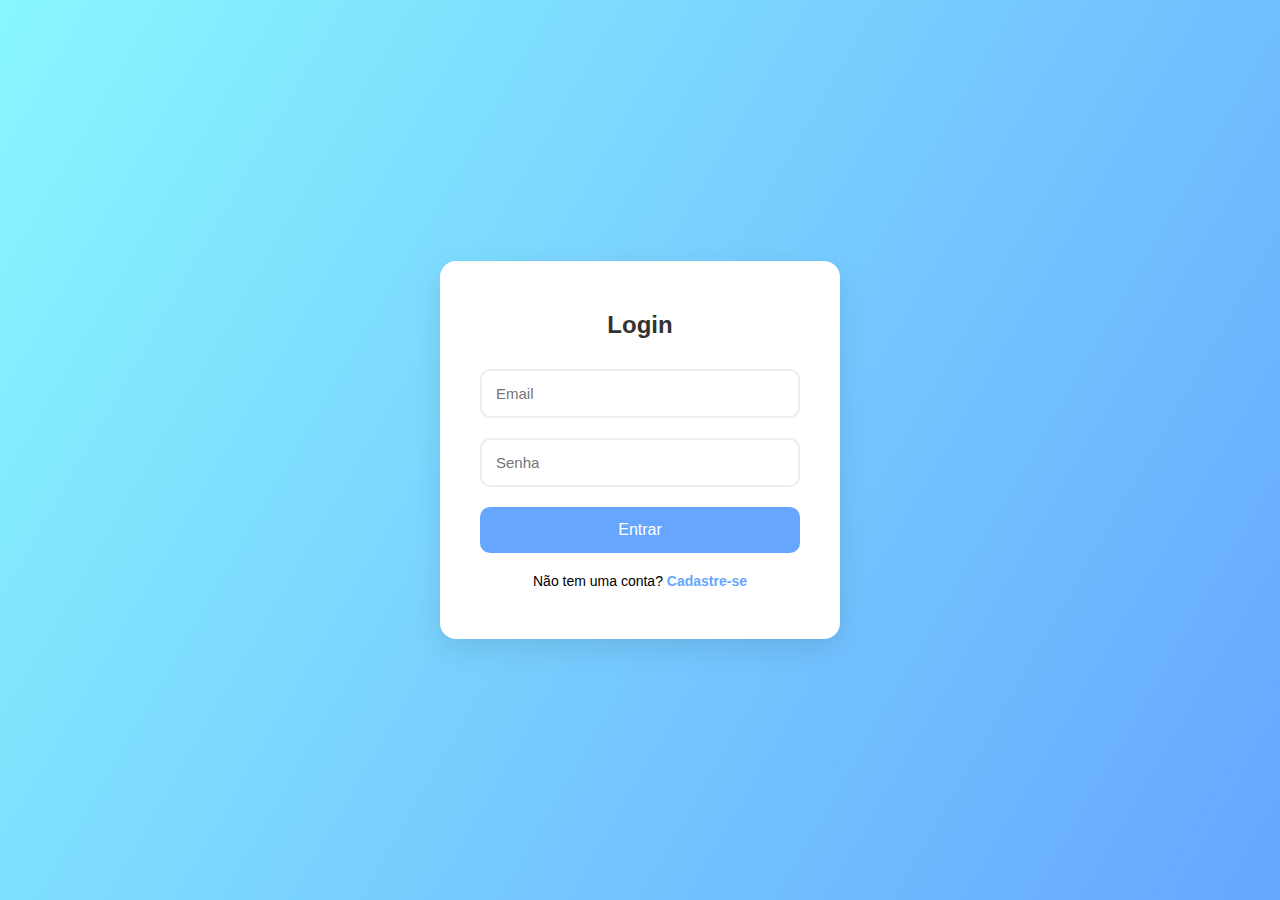
<file: INDEX.HTML>
<!DOCTYPE html>
<html lang="pt-BR">
<head>
  <meta charset="UTF-8" />
  <meta name="viewport" content="width=device-width, initial-scale=1.0" />
  <title>Login</title>

  <!-- Estilos CSS internos -->
  <style>
   /* Reset e fontes padrão */
* {
  box-sizing: border-box;
  margin: 0;
  padding: 0;
  font-family: 'Segoe UI', Tahoma, Geneva , Verdana, sans-serif;
}

/* Fundo com gradiente animado */
body {
  background: linear-gradient(120deg, #89f7fe, #66a6ff);
  height: 100vh;
  display: flex;
  justify-content: center;
  align-items: center;
}

/* Container do login com estilo de cartão */
.login-container {
  background: white;
  padding: 50px 40px;
  border-radius: 16px;
  box-shadow: 0 10px 30px rgba(0, 0, 0, 0.1);
  max-width: 400px;
  width: 100%;
  animation: fadeIn 1s ease;
}

/* Título estilizado */
.login-container h2 {
  text-align: center;
  margin-bottom: 30px;
  color: #333;
  font-weight: 600;
}

/* Estilo dos inputs */
.login-container input {
  width: 100%;
  padding: 14px;
  margin-bottom: 20px;
  border: 2px solid #eee;
  border-radius: 10px;
  font-size: 15px;
  transition: 0.3s border-color;
}

.login-container input:focus {
  border-color: #66a6ff;
  outline: none;
  background-color: #f9f9ff;
}

/* Botão estilizado */
.login-container button {
  width: 100%;
  padding: 14px;
  background-color: #66a6ff;
  border: none;
  color: white;
  font-size: 16px;
  border-radius: 10px;
  cursor: pointer;
  transition: background-color 0.3s ease;
}

.login-container button:hover {
  background-color: #4a90e2;
}

/* Estilo da seção de links */
.login-container .link {
  margin-top: 20px;
  text-align: center;
  font-size: 14px;
}

.login-container .link a {
  color: #66a6ff;
  text-decoration: none;
  font-weight: bold;
}

.login-container .link a:hover {
  text-decoration: underline;
}

/* Animação de entrada */
@keyframes fadeIn {
  from {
    opacity: 0;
    transform: translateY(-30px);
  }
  to {
    opacity: 1;
    transform: translateY(0);
  }
}

  </style>
</head>
<body>

  <!-- Container do formulário -->
  <div class="login-container">
    <h2>Login</h2>

    <!-- Formulário de login -->
    <form action="#" method="post">
        <!--Campo de Email-->
     <input type="email" name="email" placeholder="Email" required />
      <!-- Campo da senha -->
      <input type="password" name="senha" placeholder="Senha" required />
      <!-- Botão de login -->
      <button type="submit">Entrar</button>
    </form>

    <!-- Link para cadastro -->
    <div class="link">
      <p>Não tem uma conta? <a href="CADRASTO.HTML">Cadastre-se</a></p>
    </div>
  </div>

</body>
</file>
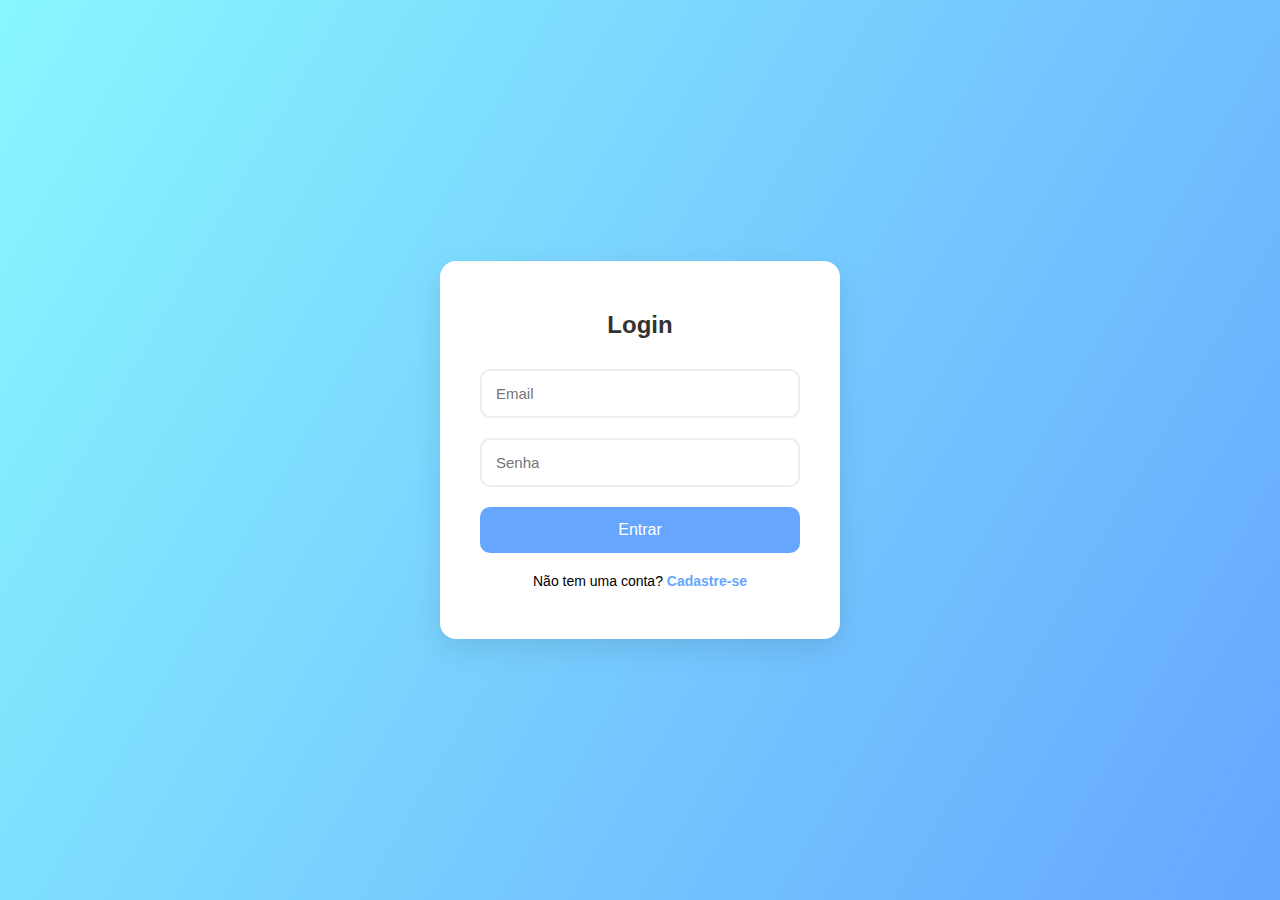
<file: index.html>
<!DOCTYPE html>
<html lang="pt-BR">
<head>
  <meta charset="UTF-8" />
  <meta name="viewport" content="width=device-width, initial-scale=1.0" />
  <title>Login</title>

  <!-- Estilos CSS internos -->
  <style>
   /* Reset e fontes padrão */
* {
  box-sizing: border-box;
  margin: 0;
  padding: 0;
  font-family: 'Segoe UI', Tahoma, Geneva , Verdana, sans-serif;
}

/* Fundo com gradiente animado */
body {
  background: linear-gradient(120deg, #89f7fe, #66a6ff);
  height: 100vh;
  display: flex;
  justify-content: center;
  align-items: center;
}

/* Container do login com estilo de cartão */
.login-container {
  background: white;
  padding: 50px 40px;
  border-radius: 16px;
  box-shadow: 0 10px 30px rgba(0, 0, 0, 0.1);
  max-width: 400px;
  width: 100%;
  animation: fadeIn 1s ease;
}

/* Título estilizado */
.login-container h2 {
  text-align: center;
  margin-bottom: 30px;
  color: #333;
  font-weight: 600;
}

/* Estilo dos inputs */
.login-container input {
  width: 100%;
  padding: 14px;
  margin-bottom: 20px;
  border: 2px solid #eee;
  border-radius: 10px;
  font-size: 15px;
  transition: 0.3s border-color;
}

.login-container input:focus {
  border-color: #66a6ff;
  outline: none;
  background-color: #f9f9ff;
}

/* Botão estilizado */
.login-container button {
  width: 100%;
  padding: 14px;
  background-color: #66a6ff;
  border: none;
  color: white;
  font-size: 16px;
  border-radius: 10px;
  cursor: pointer;
  transition: background-color 0.3s ease;
}

.login-container button:hover {
  background-color: #4a90e2;
}

/* Estilo da seção de links */
.login-container .link {
  margin-top: 20px;
  text-align: center;
  font-size: 14px;
}

.login-container .link a {
  color: #66a6ff;
  text-decoration: none;
  font-weight: bold;
}

.login-container .link a:hover {
  text-decoration: underline;
}

/* Animação de entrada */
@keyframes fadeIn {
  from {
    opacity: 0;
    transform: translateY(-30px);
  }
  to {
    opacity: 1;
    transform: translateY(0);
  }
}

  </style>
</head>
<body>

  <!-- Container do formulário -->
  <div class="login-container">
    <h2>Login</h2>

    <!-- Formulário de login -->
    <form action="#" method="post">
        <!--Campo de Email-->
     <input type="email" name="email" placeholder="Email" required />
      <!-- Campo da senha -->
      <input type="password" name="senha" placeholder="Senha" required />
      <!-- Botão de login -->
      <button type="submit">Entrar</button>
    </form>

    <!-- Link para cadastro -->
    <div class="link">
      <p>Não tem uma conta? <a href="cadrastro.html">Cadastre-se</a></p>
    </div>
  </div>

</body>
</file>
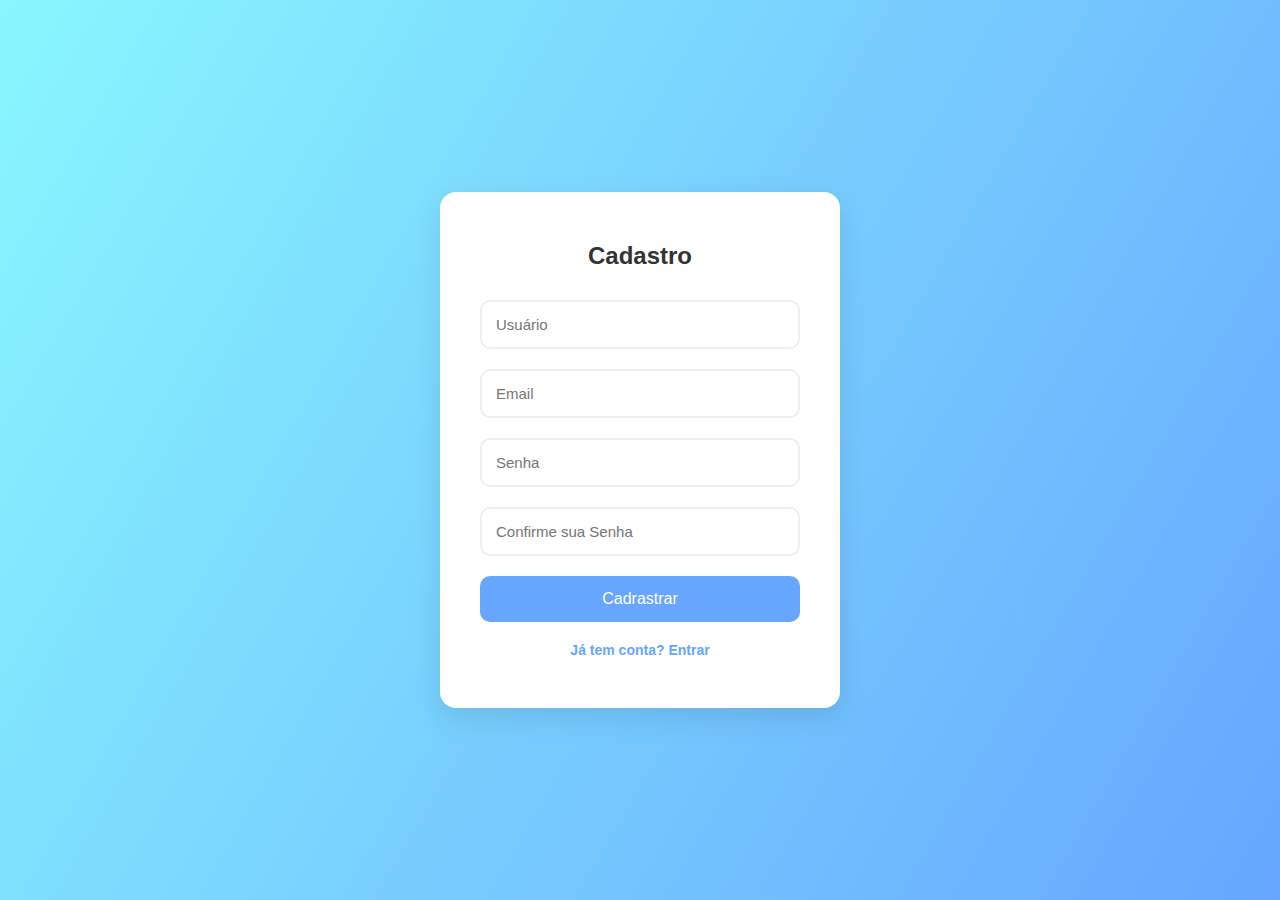
<file: CADRASTO.HTML>
<!DOCTYPE html>
<html lang="pt-BR">
<head>
  <meta charset="UTF-8" />
  <title>Cadastro</title>
  <link rel="stylesheet" href="style.css" />
</head>
<body>
  <div class="login-container">
    <h2>Cadastro</h2>
    <form action="dados.php" method="post"></form>
      <input type="text" name="usuario"  id="usuario" placeholder="Usuário" required />
      <input type="email" name="email" id="email" placeholder="Email" required />
      <input type="password" name="senha"id="password" placeholder="Senha" required />
       <input type="password" name="csenha"id="csenha" placeholder="Confirme sua Senha" required />
      <button type="submit">Cadrastrar</button>
    </form>
    <div class="link"><a href="INDEX.HTML">Já tem conta? Entrar</a></div>
  </div>
</body>
</html>
</file>
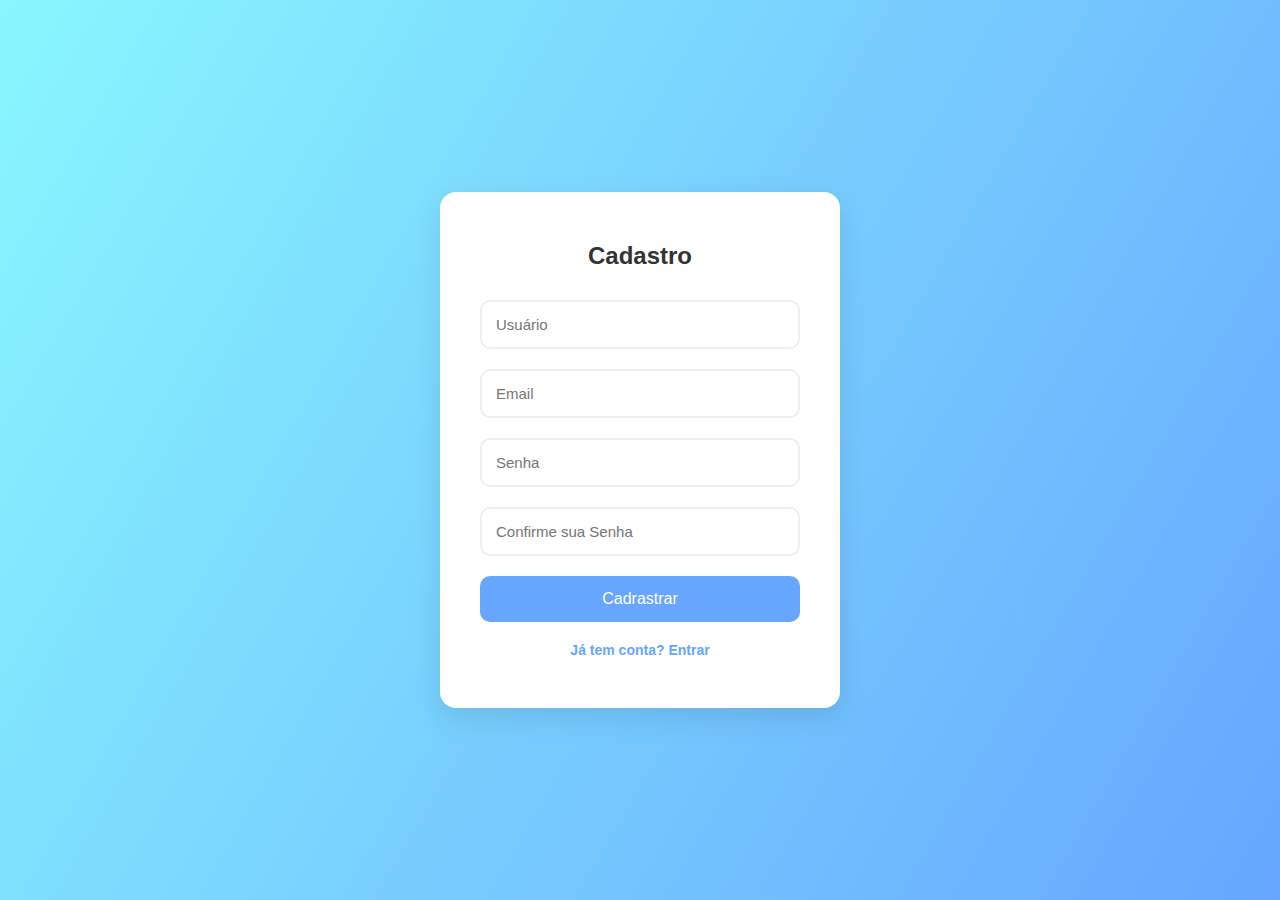
<file: cadrastro.html>
<!DOCTYPE html>
<html lang="pt-BR">
<head>
  <meta charset="UTF-8" />
  <title>Cadastro</title>
  <link rel="stylesheet" href="style.css" />
</head>
<body>
  <div class="login-container">
    <h2>Cadastro</h2>
    <form action="dados.php" method="post"></form>
      <input type="text" name="usuario"  id="usuario" placeholder="Usuário" required />
      <input type="email" name="email" id="email" placeholder="Email" required />
      <input type="password" name="senha"id="password" placeholder="Senha" required />
       <input type="password" name="csenha"id="csenha" placeholder="Confirme sua Senha" required />
      <button type="submit">Cadrastrar</button>
    </form>
    <div class="link"><a href="index.html">Já tem conta? Entrar</a></div>
  </div>
</body>
</html>
</file>
<file: style.css>
/* Fundo da página com gradiente */
   /* Reset e fontes padrão */
* {
  box-sizing: border-box;
  margin: 0;
  padding: 0;
  font-family: 'Segoe UI', Tahoma, Geneva , Verdana, sans-serif;
}

/* Fundo com gradiente animado */
body {
  background: linear-gradient(120deg, #89f7fe, #66a6ff);
  height: 100vh;
  display: flex;
  justify-content: center;
  align-items: center;
}

/* Container do login com estilo de cartão */
.login-container {
  background: white;
  padding: 50px 40px;
  border-radius: 16px;
  box-shadow: 0 10px 30px rgba(0, 0, 0, 0.1);
  max-width: 400px;
  width: 100%;
  animation: fadeIn 1s ease;
}

/* Título estilizado */
.login-container h2 {
  text-align: center;
  margin-bottom: 30px;
  color: #333;
  font-weight: 600;
}

/* Estilo dos inputs */
.login-container input {
  width: 100%;
  padding: 14px;
  margin-bottom: 20px;
  border: 2px solid #eee;
  border-radius: 10px;
  font-size: 15px;
  transition: 0.3s border-color;
}

.login-container input:focus {
  border-color: #66a6ff;
  outline: none;
  background-color: #f9f9ff;
}

/* Botão estilizado */
.login-container button {
  width: 100%;
  padding: 14px;
  background-color: #66a6ff;
  border: none;
  color: white;
  font-size: 16px;
  border-radius: 10px;
  cursor: pointer;
  transition: background-color 0.3s ease;
}

.login-container button:hover {
  background-color: #4a90e2;
}

/* Estilo da seção de links */
.login-container .link {
  margin-top: 20px;
  text-align: center;
  font-size: 14px;
}

.login-container .link a {
  color: #66a6ff;
  text-decoration: none;
  font-weight: bold;
}

.login-container .link a:hover {
  text-decoration: underline;
}

/* Animação de entrada */
@keyframes fadeIn {
  from {
    opacity: 0;
    transform: translateY(-30px);
  }
  to {
    opacity: 1;
    transform: translateY(0);
  }
}
</file>
